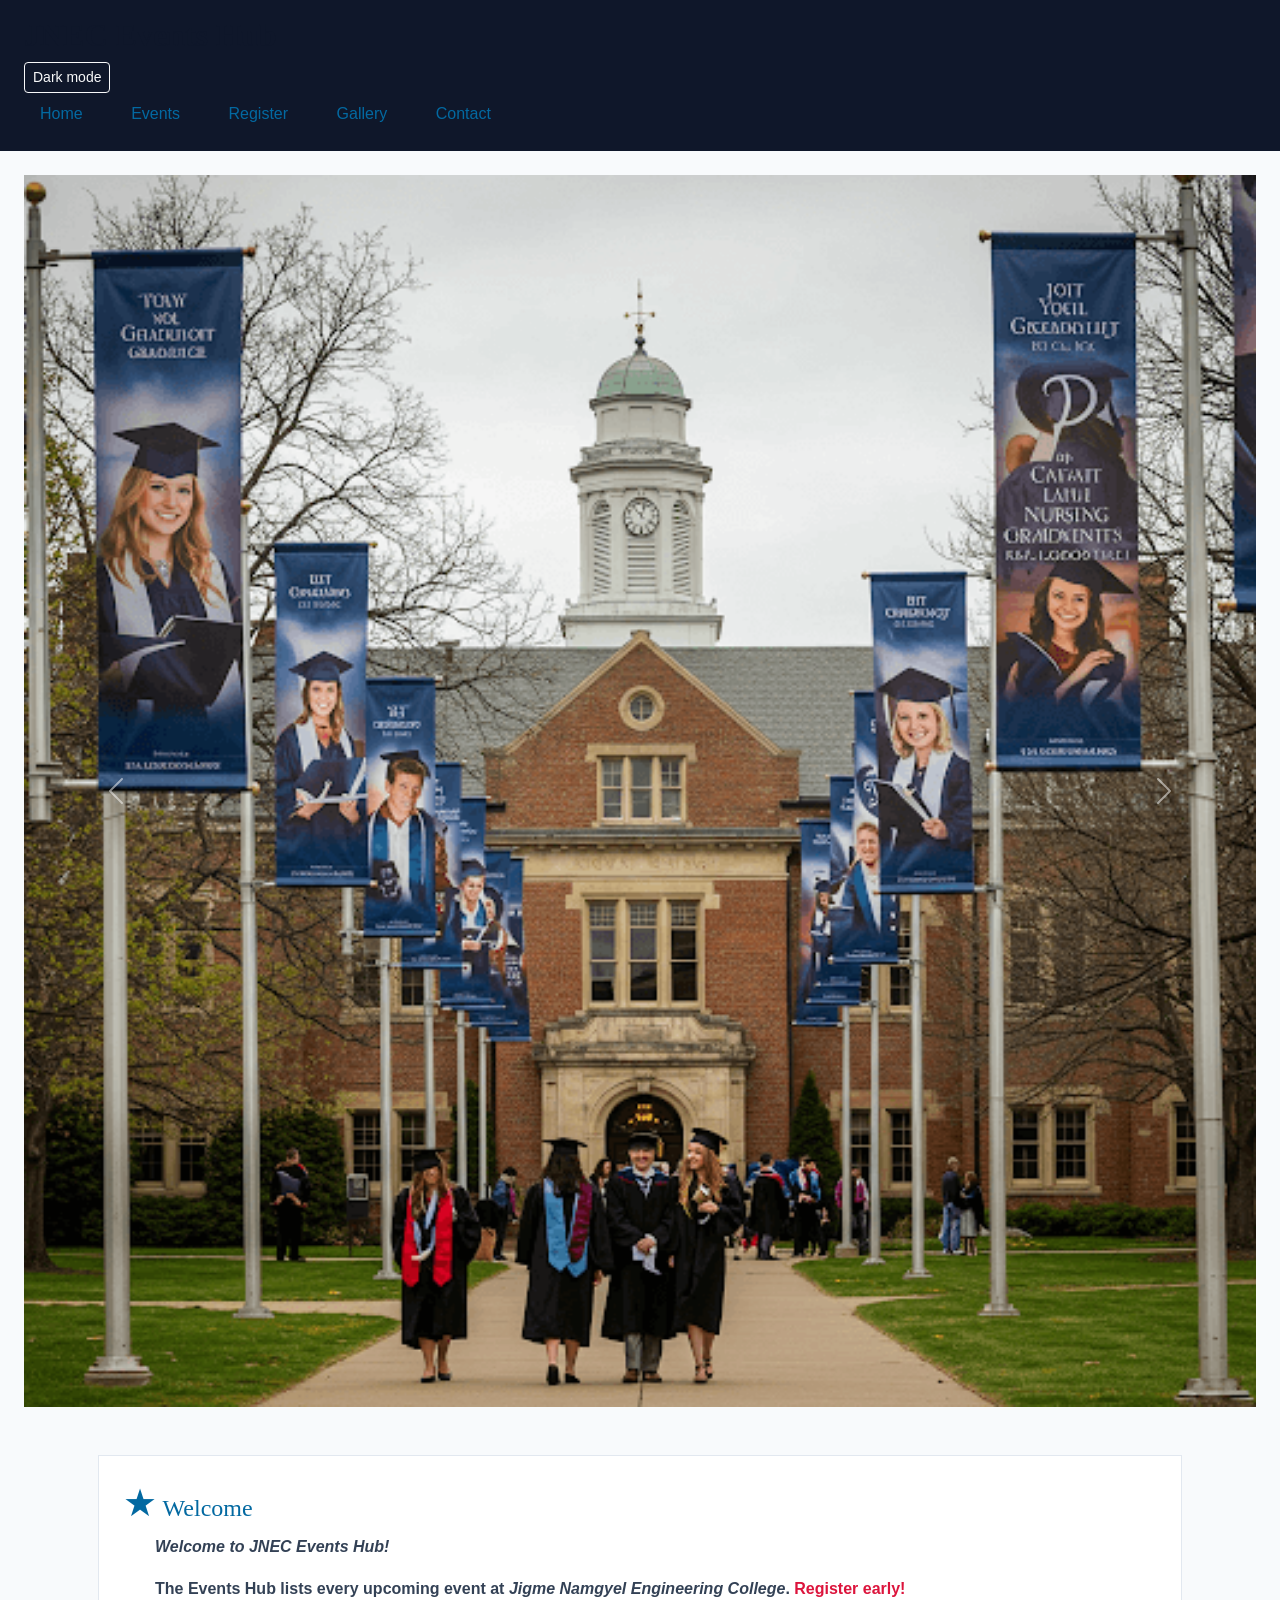
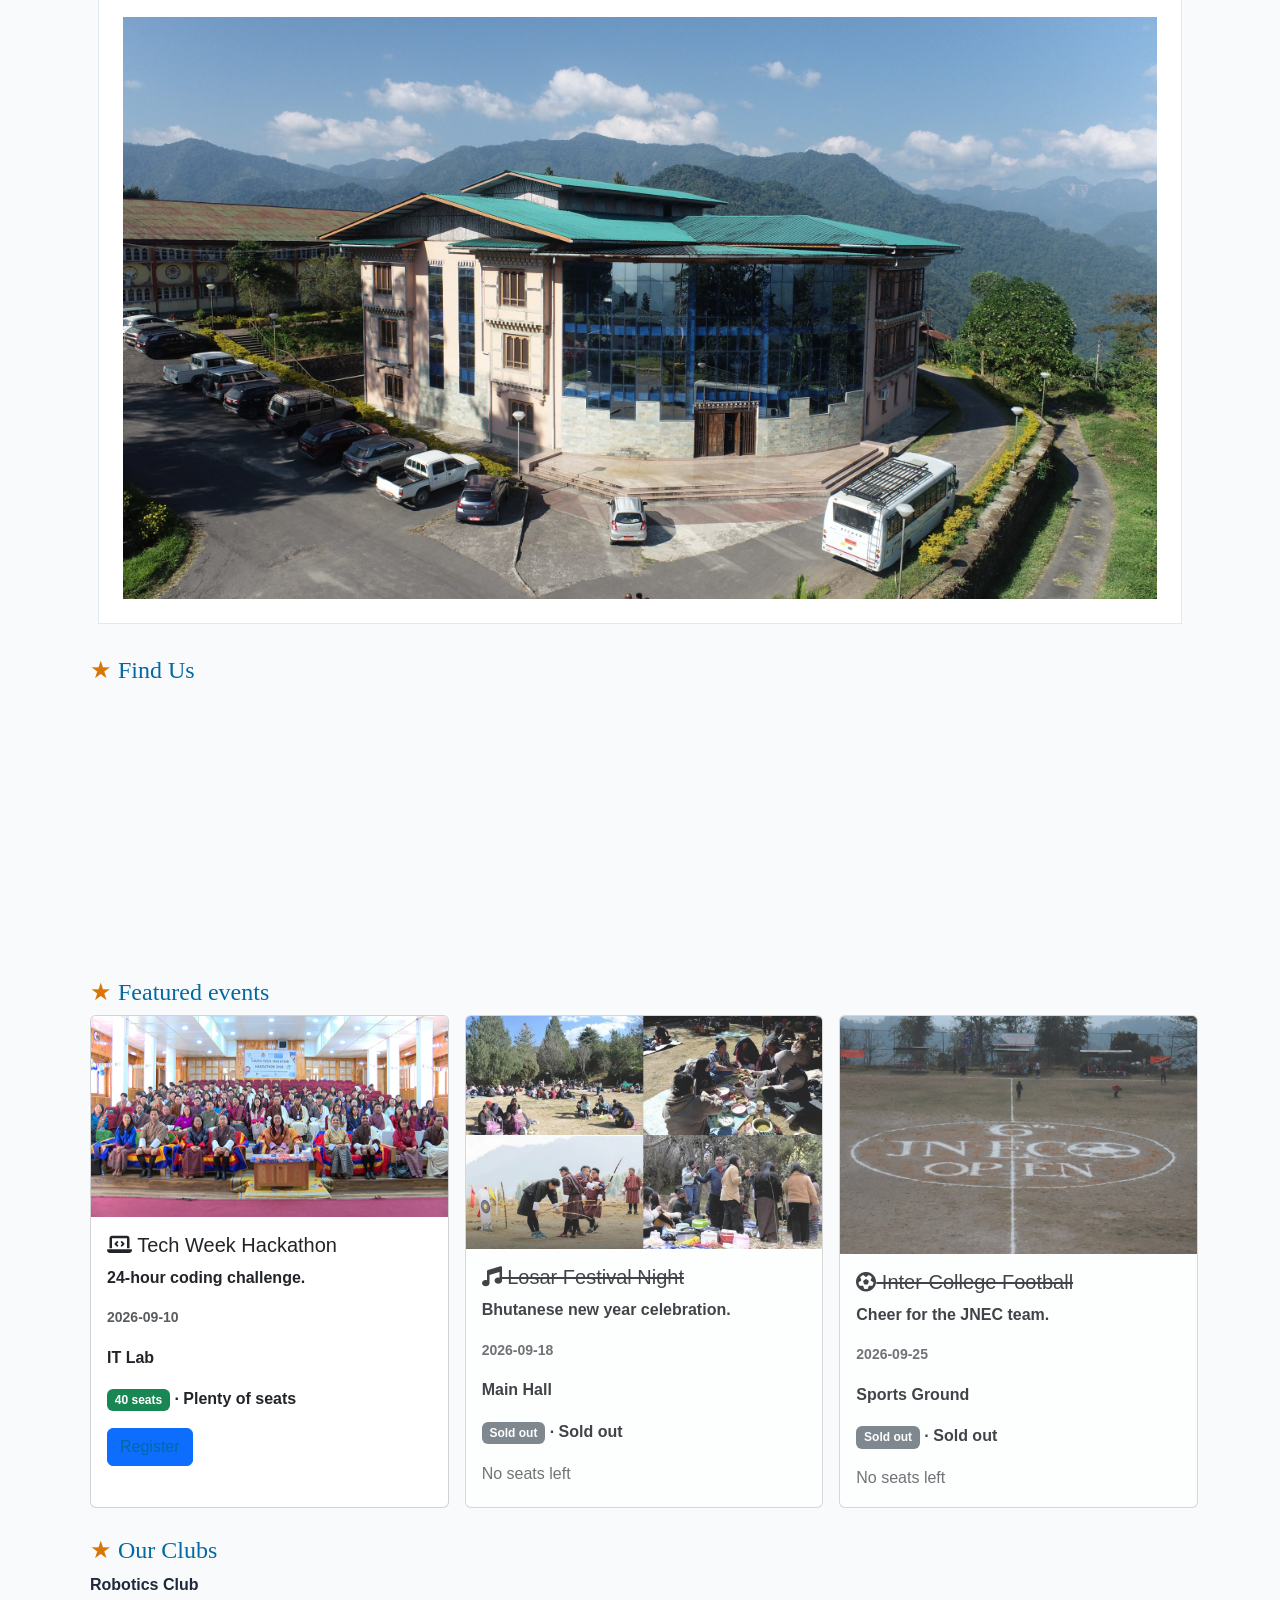
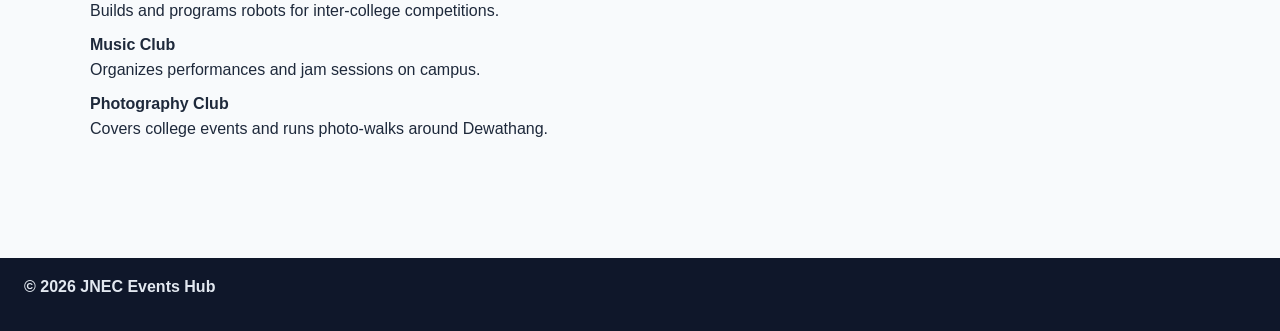
<file: index.html>
<!DOCTYPE html>
<html lang="en">
<head>
  <meta charset="UTF-8">
  <meta name="viewport" content="width=device-width, initial-scale=1.0">
  <title>JNEC Events Hub — Home</title>
  <link href="https://cdn.jsdelivr.net/npm/bootstrap@5.3.3/dist/css/bootstrap.min.css" rel="stylesheet">
  <link rel="stylesheet" href="https://cdnjs.cloudflare.com/ajax/libs/font-awesome/6.5.2/css/all.min.css">
  <link rel="stylesheet" href="css/styles.css">
</head>
<body>
  <header id="top">
    <h1>JNEC Events Hub</h1>
    <button type="button" id="darkToggle" class="btn btn-sm btn-outline-light">Dark mode</button>
    <nav>
      <a href="index.html" title="Go to home page">Home</a>
      <a href="events.html">Events</a>
      <a href="register.html">Register</a>
      <a href="gallery.html">Gallery</a>
      <a href="contact.html">Contact</a>
    </nav>
  </header>

  <main>
    <div id="eventCarousel" class="carousel slide" data-bs-ride="carousel">
      <div class="carousel-inner">
        <div class="carousel-item active">
          <img src="media/banner1.png" class="d-block w-100" alt="Campus event banner 1">
        </div>
        <div class="carousel-item">
          <img src="media/banner2.png" class="d-block w-100" alt="Campus event banner 2">
        </div>
      </div>
      <button class="carousel-control-prev" type="button" data-bs-target="#eventCarousel" data-bs-slide="prev">
        <span class="carousel-control-prev-icon" aria-hidden="true"></span>
        <span class="visually-hidden">Previous</span>
      </button>
      <button class="carousel-control-next" type="button" data-bs-target="#eventCarousel" data-bs-slide="next">
        <span class="carousel-control-next-icon" aria-hidden="true"></span>
        <span class="visually-hidden">Next</span>
      </button>
    </div>

    <div class="container py-4">
      <section id="welcome" class="intro">
        <h2>Welcome</h2>
        <p id="welcomeMsg">Welcome.</p>
        <p>The <strong>Events Hub</strong> lists every upcoming event at
        <em>Jigme Namgyel Engineering College</em>.
        <span class="highlight">Register early!</span></p>
        <img src="media/campus.jpg" alt="JNEC campus" class="img-fluid">
      </section>

      <section id="location">
        <h2>Find Us</h2>
        <iframe
          src="https://www.openstreetmap.org/export/embed.html?bbox=91.44,26.85,91.48,26.88"
          width="400" height="250" title="Campus map"></iframe>
      </section>

      <section id="featured">
        <h2>Featured events</h2>
        <div class="row g-3" id="home-events"></div>
      </section>

      <section id="clubs">
        <h2>Our Clubs</h2>
        <dl>
          <dt>Robotics Club</dt>
          <dd>Builds and programs robots for inter-college competitions.</dd>

          <dt>Music Club</dt>
          <dd>Organizes performances and jam sessions on campus.</dd>

          <dt>Photography Club</dt>
          <dd>Covers college events and runs photo-walks around Dewathang.</dd>
        </dl>
      </section>
    </div>
  </main>

  <footer>
    <p>&copy; <span id="year"></span> JNEC Events Hub</p>
  </footer>

  <script src="https://cdn.jsdelivr.net/npm/bootstrap@5.3.3/dist/js/bootstrap.bundle.min.js"></script>
  <script src="js/main.js"></script>
</body>
</html>
</file>
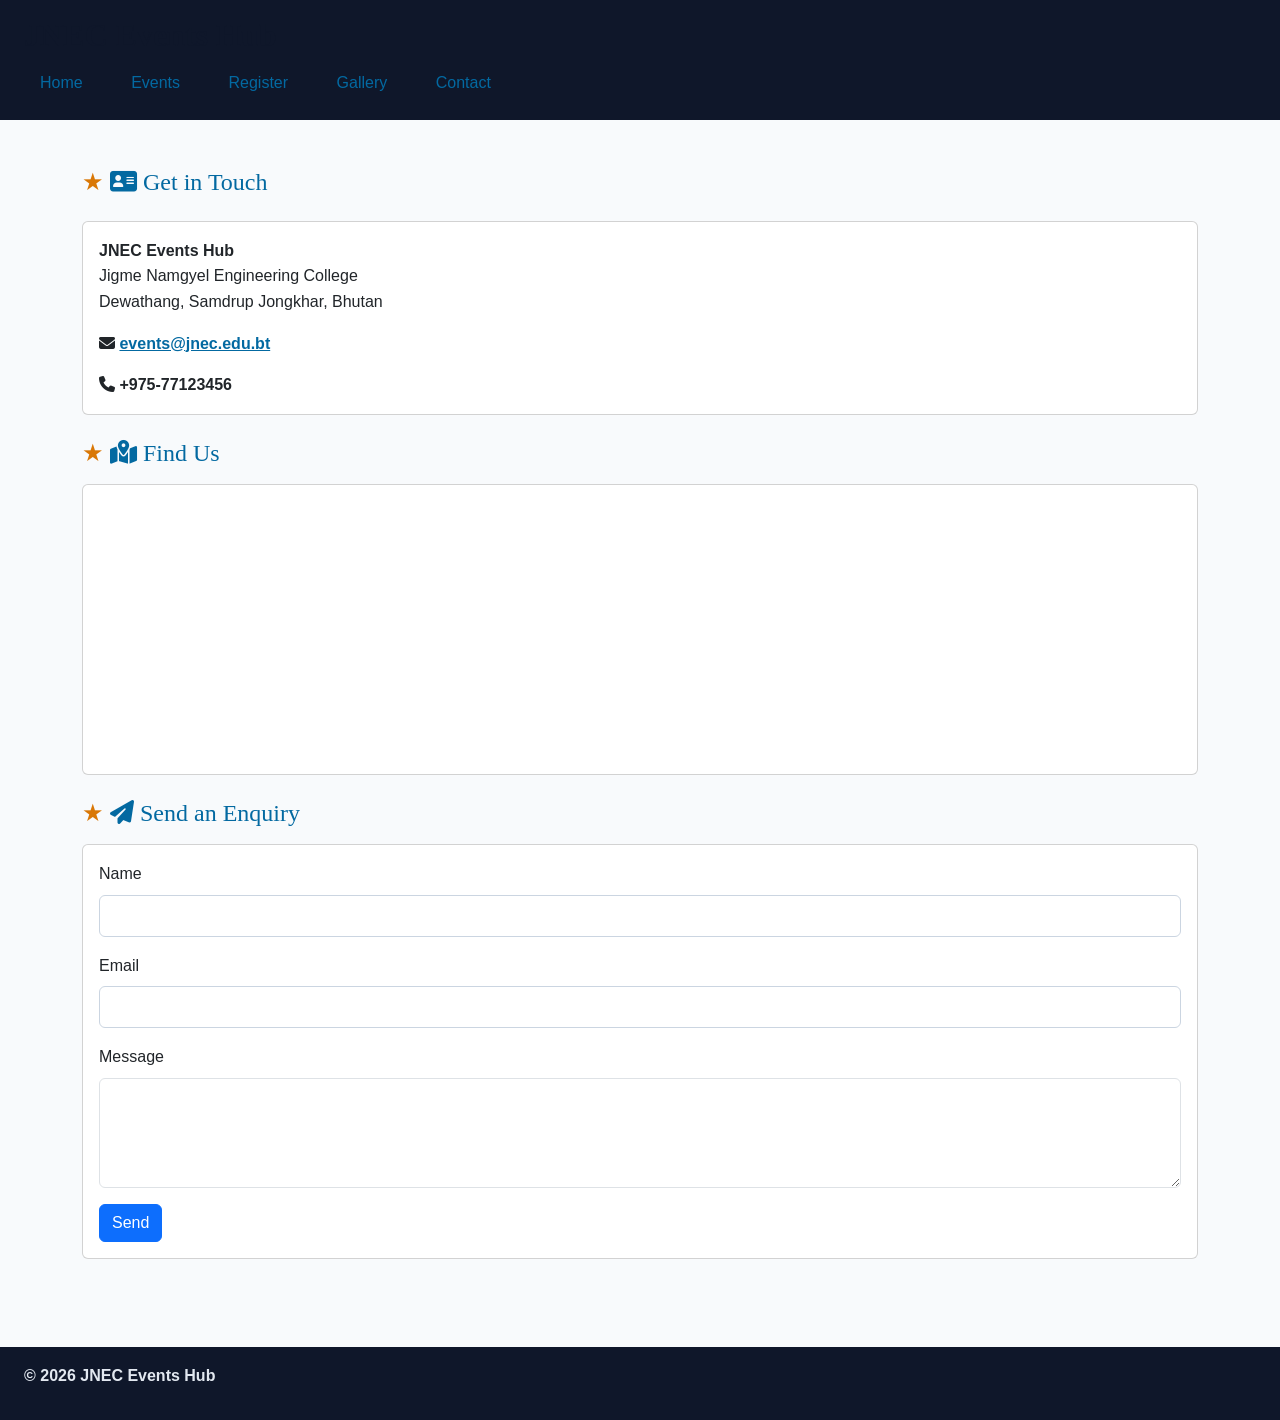
<file: contact.html>
<!DOCTYPE html>
<html lang="en">
<head>
  <meta charset="UTF-8">
  <meta name="viewport" content="width=device-width, initial-scale=1.0">
  <title>JNEC Events Hub — Contact</title>
  <link href="https://cdn.jsdelivr.net/npm/bootstrap@5.3.3/dist/css/bootstrap.min.css" rel="stylesheet">
  <link rel="stylesheet" href="https://cdnjs.cloudflare.com/ajax/libs/font-awesome/6.5.2/css/all.min.css">
  <link rel="stylesheet" href="css/styles.css">
</head>
<body>
  <header id="top">
    <h1>JNEC Events Hub</h1>
    <nav>
      <a href="index.html" title="Go to home page">Home</a>
      <a href="events.html">Events</a>
      <a href="register.html">Register</a>
      <a href="gallery.html">Gallery</a>
      <a href="contact.html">Contact</a>
    </nav>
  </header>

  <main>
    <div class="container py-4">
      <h2 class="mb-4"><i class="fa-solid fa-address-card"></i> Get in Touch</h2>

      <div class="card mb-4">
        <div class="card-body">
          <p class="card-text">
            JNEC Events Hub<br>
            Jigme Namgyel Engineering College<br>
            Dewathang, Samdrup Jongkhar, Bhutan
          </p>
          <p class="card-text">
            <i class="fa-solid fa-envelope"></i>
            <a href="mailto:events@jnec.edu.bt">events@jnec.edu.bt</a>
          </p>
          <p class="card-text">
            <i class="fa-solid fa-phone"></i> +975-77123456
          </p>
        </div>
      </div>

      <h2 class="mb-3"><i class="fa-solid fa-map-location-dot"></i> Find Us</h2>
      <div class="card mb-4">
        <div class="card-body">
          <iframe
            src="https://www.openstreetmap.org/export/embed.html?bbox=91.44,26.85,91.48,26.88"
            width="100%" height="250" title="Campus map" style="border:0;"></iframe>
        </div>
      </div>

      <h2 class="mb-3"><i class="fa-solid fa-paper-plane"></i> Send an Enquiry</h2>
      <div class="card">
        <div class="card-body">
          <form action="#" method="post">
            <div class="mb-3">
              <label for="cname" class="form-label">Name</label>
              <input type="text" class="form-control" id="cname" name="cname">
            </div>
            <div class="mb-3">
              <label for="cemail" class="form-label">Email</label>
              <input type="text" class="form-control" id="cemail" name="cemail">
            </div>
            <div class="mb-3">
              <label for="cmessage" class="form-label">Message</label>
              <textarea class="form-control" id="cmessage" name="cmessage" rows="4"></textarea>
            </div>
            <button type="submit" class="btn btn-primary">Send</button>
          </form>
        </div>
      </div>
    </div>
  </main>

  <footer>
    <p>&copy; <span id="year"></span> JNEC Events Hub</p>
  </footer>

  <script src="https://cdn.jsdelivr.net/npm/bootstrap@5.3.3/dist/js/bootstrap.bundle.min.js"></script>
  <script src="js/main.js"></script>
</body>
</html>
</file>
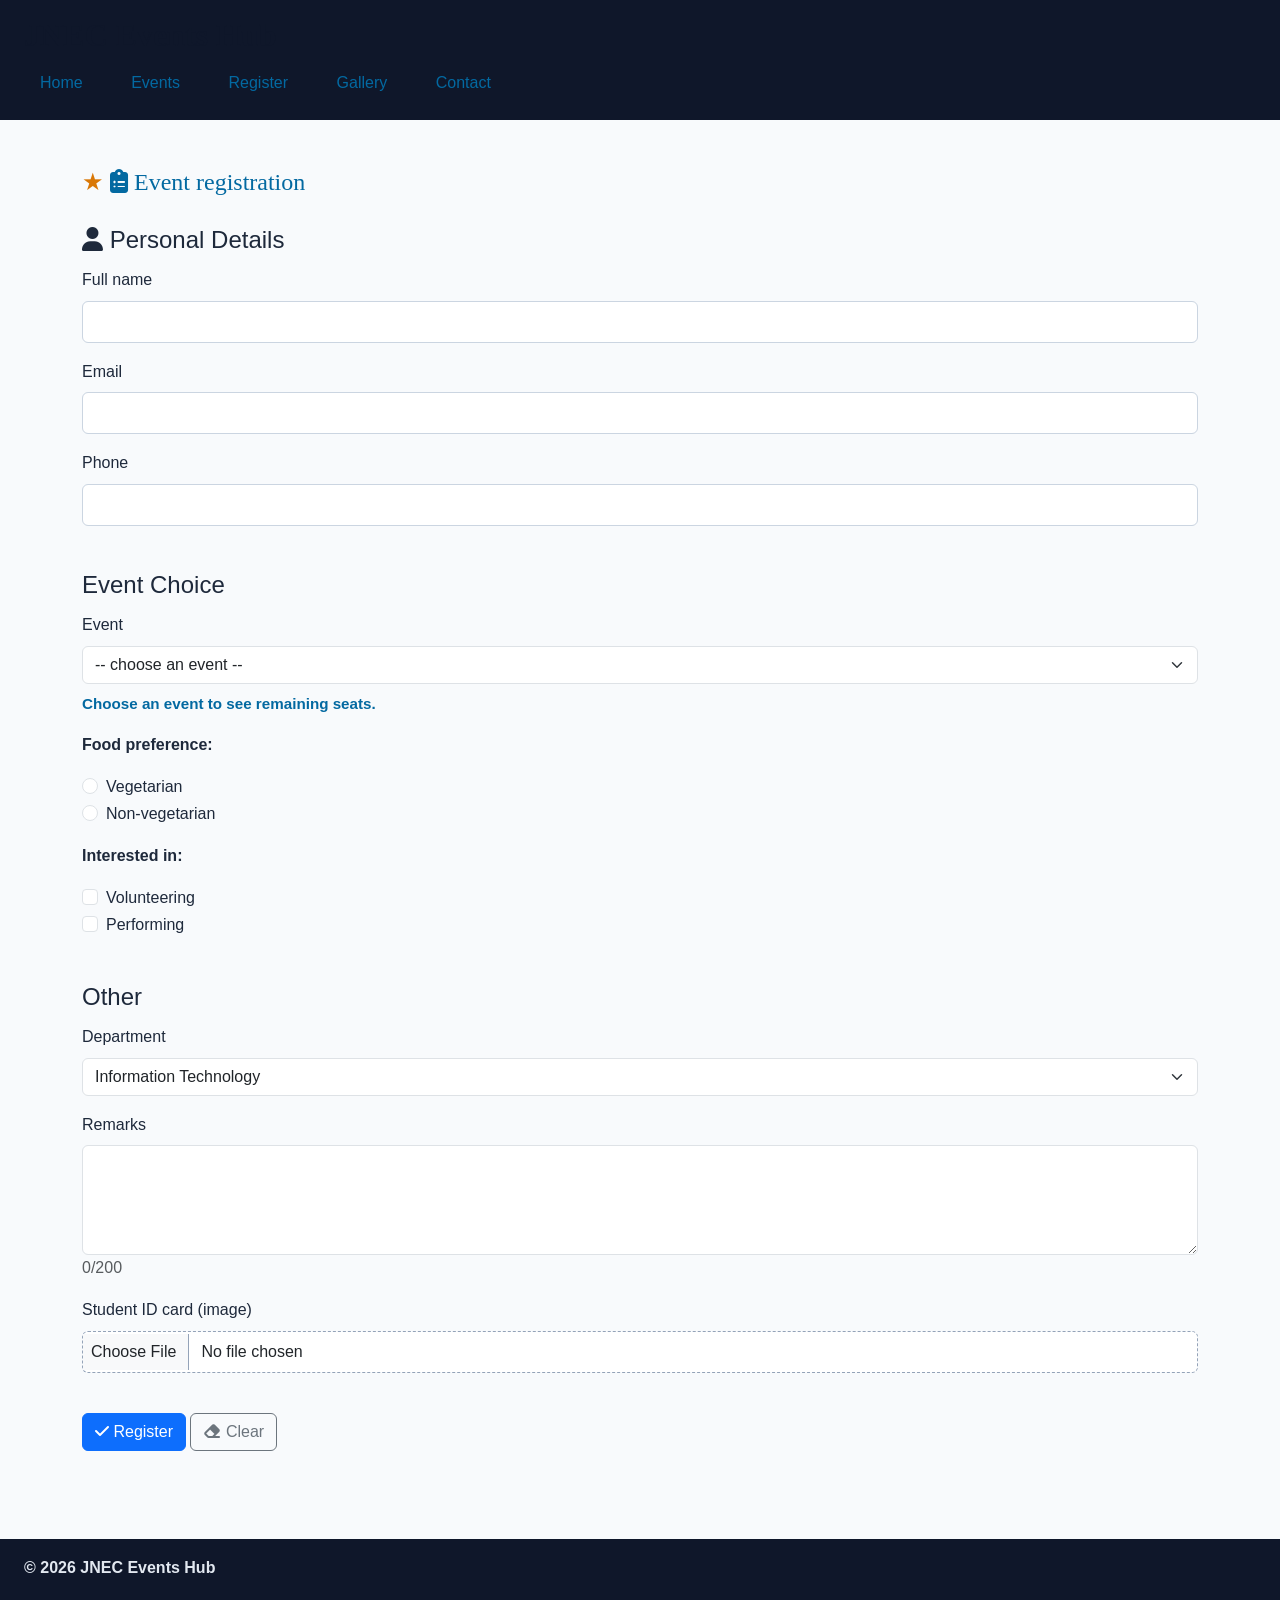
<file: register.html>
<!DOCTYPE html>
<html lang="en">
<head>
  <meta charset="UTF-8">
  <meta name="viewport" content="width=device-width, initial-scale=1.0">
  <title>JNEC Events Hub — Register</title>
  <link href="https://cdn.jsdelivr.net/npm/bootstrap@5.3.3/dist/css/bootstrap.min.css" rel="stylesheet">
  <link rel="stylesheet" href="https://cdnjs.cloudflare.com/ajax/libs/font-awesome/6.5.2/css/all.min.css">
  <link rel="stylesheet" href="css/styles.css">
</head>
<body>
  <header id="top">
    <h1>JNEC Events Hub</h1>
    <nav>
      <a href="index.html" title="Go to home page">Home</a>
      <a href="events.html">Events</a>
      <a href="register.html">Register</a>
      <a href="gallery.html">Gallery</a>
      <a href="contact.html">Contact</a>
    </nav>
  </header>

  <main>
    <div class="container py-4">
      <h2 class="mb-4"><i class="fa-solid fa-clipboard-list"></i> Event registration</h2>
      <form action="#" method="post" enctype="multipart/form-data" id="regForm">
        <fieldset class="mb-4">
          <legend><i class="fa-solid fa-user"></i> Personal Details</legend>
          <div class="mb-3">
            <label for="fullname" class="form-label">Full name</label>
            <input type="text" class="form-control" id="fullname" name="fullname">
            <span id="err-fullname" class="error"></span>
          </div>
          <div class="mb-3">
            <label for="email" class="form-label">Email</label>
            <input type="text" class="form-control" id="email" name="email">
            <span id="err-email" class="error"></span>
          </div>
          <div class="mb-3">
            <label for="phone" class="form-label">Phone</label>
            <input type="text" class="form-control" id="phone" name="phone">
            <span id="err-phone" class="error"></span>
          </div>
        </fieldset>

        <fieldset class="mb-4">
          <legend>Event Choice</legend>
          <div class="mb-3">
            <label for="event_id" class="form-label">Event</label>
            <select class="form-select" id="event_id" name="event_id">
              <option value="">-- choose an event --</option>
              <option value="1">Tech Week Hackathon</option>
              <option value="2">Losar Festival Night</option>
              <option value="3">Inter-College Football</option>
              <option value="4">Robotics Workshop</option>
            </select>
            <span id="err-event_id" class="error"></span>
            <p id="seatsHint" class="seats-hint mt-2">Choose an event to see remaining seats.</p>
          </div>

          <p>Food preference:</p>
          <div class="form-check">
            <input class="form-check-input" type="radio" id="veg" name="food" value="veg">
            <label class="form-check-label" for="veg">Vegetarian</label>
          </div>
          <div class="form-check mb-3">
            <input class="form-check-input" type="radio" id="nonveg" name="food" value="nonveg">
            <label class="form-check-label" for="nonveg">Non-vegetarian</label>
          </div>
          <span id="err-food" class="error"></span>

          <p>Interested in:</p>
          <div class="form-check">
            <input class="form-check-input" type="checkbox" id="volunteer" name="interests" value="volunteer">
            <label class="form-check-label" for="volunteer">Volunteering</label>
          </div>
          <div class="form-check mb-3">
            <input class="form-check-input" type="checkbox" id="perform" name="interests" value="perform">
            <label class="form-check-label" for="perform">Performing</label>
          </div>
          <span id="err-interests" class="error"></span>
        </fieldset>

        <fieldset class="mb-4">
          <legend>Other</legend>
          <div class="mb-3">
            <label for="department" class="form-label">Department</label>
            <select class="form-select" id="department" name="department">
              <option value="it">Information Technology</option>
              <option value="civil">Civil</option>
              <option value="electrical">Electrical</option>
            </select>
          </div>

          <div class="mb-3">
            <label for="remarks" class="form-label">Remarks</label>
            <textarea class="form-control" id="remarks" name="remarks" rows="4" maxlength="200"></textarea>
            <span id="charCount" class="text-muted">0/200</span>
          </div>

          <div class="mb-3">
            <label for="id_card" class="form-label">Student ID card (image)</label>
            <input class="form-control" type="file" id="id_card" name="id_card">
          </div>
        </fieldset>

        <button type="submit" class="btn btn-primary"><i class="fa-solid fa-check"></i> Register</button>
        <button type="reset" class="btn btn-outline-secondary"><i class="fa-solid fa-eraser"></i> Clear</button>
      </form>
    </div>
  </main>

  <footer>
    <p>&copy; <span id="year"></span> JNEC Events Hub</p>
  </footer>

  <script src="https://cdn.jsdelivr.net/npm/bootstrap@5.3.3/dist/js/bootstrap.bundle.min.js"></script>
  <script src="js/main.js"></script>
  <script src="js/validate.js"></script>
</body>
</html>
</file>
<file: css/styles.css>
/* FILE: css/styles.css — shared by all Events Hub pages */
body {
  font-family: "Segoe UI", Arial, sans-serif;
  margin: 0;
  color: #1e293b;
  background: #f8fafc;
}

header {
  background: #0f172a;
  color: white;
  padding: 16px 24px;
}

nav a {
  color: #7dd3fc;
  margin-right: 12px;
  text-decoration: none;
}

footer {
  background: #0f172a;
  color: #e2e8f0;
  padding: 16px 24px;
  margin-top: 40px;
}

main {
  padding: 24px;
}

/* simple selectors */
h1 { color: #0f172a; }            /* element */
.intro { background: #f8fafc; }    /* class   */
#welcome { padding: 24px; }        /* id      */
p.intro { font-size: 1.05rem; }    /* element.class */
h1, h2, h3 { font-family: Georgia, serif; }  /* grouping */

/* combinators */
nav a { text-decoration: none; }         /* descendant */
main > section { margin-bottom: 24px; }  /* child      */
h2 + p { font-style: italic; }           /* adjacent   */
h2 ~ p { color: #334155; }               /* general sibling */

/* pseudo-classes */
nav a:hover { color: #38bdf8; }
input:focus { outline: 2px solid #0369a1; }
input:checked + label { font-weight: 700; }
tr:nth-child(even) { background: #f1f5f9; }

/* anchor LVHA order */
a:link { color: #0369a1; }
a:visited { color: #7c3aed; }
a:hover { color: #0ea5e9; }
a:active { color: #b91c1c; }

/* pseudo-elements */
p::first-line { font-weight: bold; }
.intro::first-letter {
  font-size: 1.6em;
  color: #0369a1;
}
h2::before { content: "★ "; color: #d97706; }
li::marker { color: #059669; }
::selection { color: #7f1d1d; background: #fde68a; }

/* attribute selectors */
a[target="_blank"] { color: #d97706; }
input[type="file"] { border: 1px dashed #94a3b8; padding: 8px; }
input[type="text"] { border: 1px solid #cbd5e1; padding: 8px; }

/* C1 — font-family and font-size */
body {
  font-family: "Segoe UI", Arial, sans-serif;
  font-size: 16px;
}
h1 { font-size: 2rem; }
h2 { font-size: 1.5rem; }

/* C2 — font-weight, line-height, letter-spacing */
h1 { font-weight: 700; }
body { line-height: 1.6; }
.hero-title {
  letter-spacing: 0.04em;
  word-spacing: 0.1em;
}
em { font-style: italic; }

/* C3 — indent, align, decorate */
.intro p {
  text-indent: 2em;
  text-align: justify;
}
nav a { text-decoration: none; }
.sold-out {
  text-decoration: line-through;
  text-decoration-color: #ef4444;
  text-decoration-style: solid;
}
h2 { text-align: left; }

/* C4 — colour: named, hex, RGB */
body { color: rgb(30, 41, 59); }      /* RGB */
h2 { color: #0369a1; }  /* same as rgb(3, 105, 161) */ /* hexadecimal */
.highlight { color: crimson; }         /* named */
header { background-color: #0f172a; }

/* Part D — margin & padding */
.intro {
  margin: 24px 16px 32px 16px;   /* top right bottom left */
  padding: 20px;                  /* all four sides */
  border: 1px solid #e2e8f0;
  background: white;
}
section {
  margin-bottom: 28px;
  padding-left: 8px;
}

/* Part E — display properties */
nav a {
  display: inline-block;
  padding: 8px 16px;
}
.admin-only { display: none; }
.badge { display: inline; }
.event-card { display: block; }

/* Part F — responsive images and media query */
img { max-width: 100%; height: auto; }

@media (max-width: 600px) {
  nav a {
    display: block;
    margin: 4px 0;
  }
  body { font-size: 15px; }
}

/* Activity 5 — my own original selectors */
.card:hover {
  box-shadow: 0 4px 12px rgba(0,0,0,0.15);
} /* adds a shadow effect when hovering over any Bootstrap card, for a subtle interactive feel */

a[href^="mailto:"] {
  font-weight: 600;
} /* bolds any link whose href starts with "mailto:", making email links stand out */

/* ---------- Practical IV: JavaScript-required styles ---------- */
.error {
  color: #b91c1c;
  font-size: 0.9rem;
  display: block;
  margin-top: 0.25rem;
}

.sold-out-card {
  opacity: 0.85;
}

.sold-out-card .card-title {
  text-decoration: line-through;
}

body.dark {
  background: #0f172a;
  color: #e2e8f0;
}

body.dark header,
body.dark footer {
  background: #020617;
}

body.dark .card,
body.dark .intro {
  background: #1e293b;
  color: #e2e8f0;
  border-color: #334155;
}

body.dark h1,
body.dark h2 {
  color: #7dd3fc;
}

.seats-hint {
  font-size: 0.95rem;
  color: #0369a1;
}

.is-invalid {
  border-color: #b91c1c;
}
</file>
